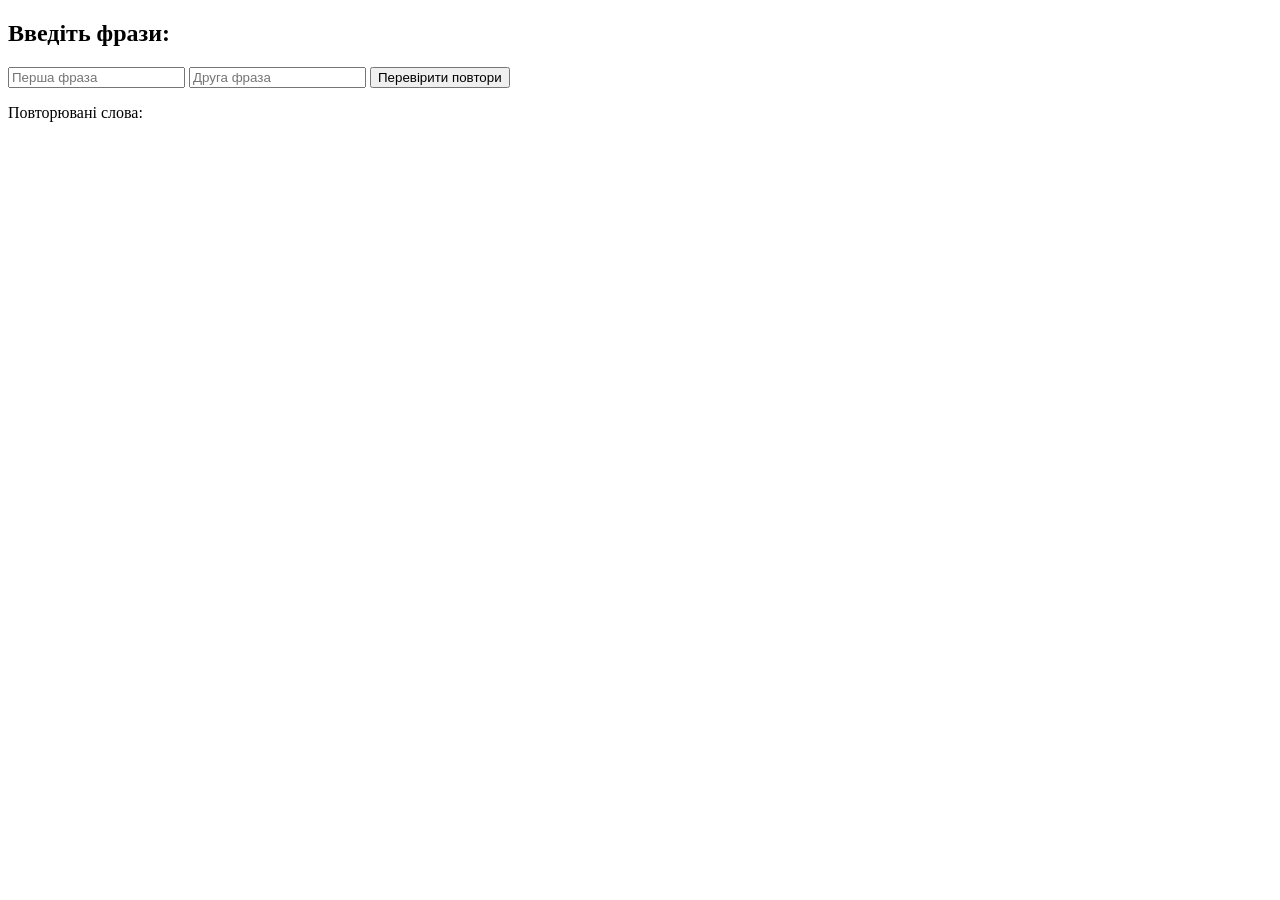
<file: Task _4/index.html>
<!DOCTYPE html>
<html lang="uk">
<head>
  <meta charset="UTF-8">
  <meta name="viewport" content="width=device-width, initial-scale=1.0">
  <title>Повторювані слова</title>
</head>
<body>
  <h2>Введіть фрази:</h2>
  <input type="text" id="input1" placeholder="Перша фраза">
  <input type="text" id="input2" placeholder="Друга фраза">
  <button id="checkBtn">Перевірити повтори</button>
  
  <p>Повторювані слова: <span id="result"></span></p>
<script src="scripts/script.js"></script>
</body>
</html>
</file>
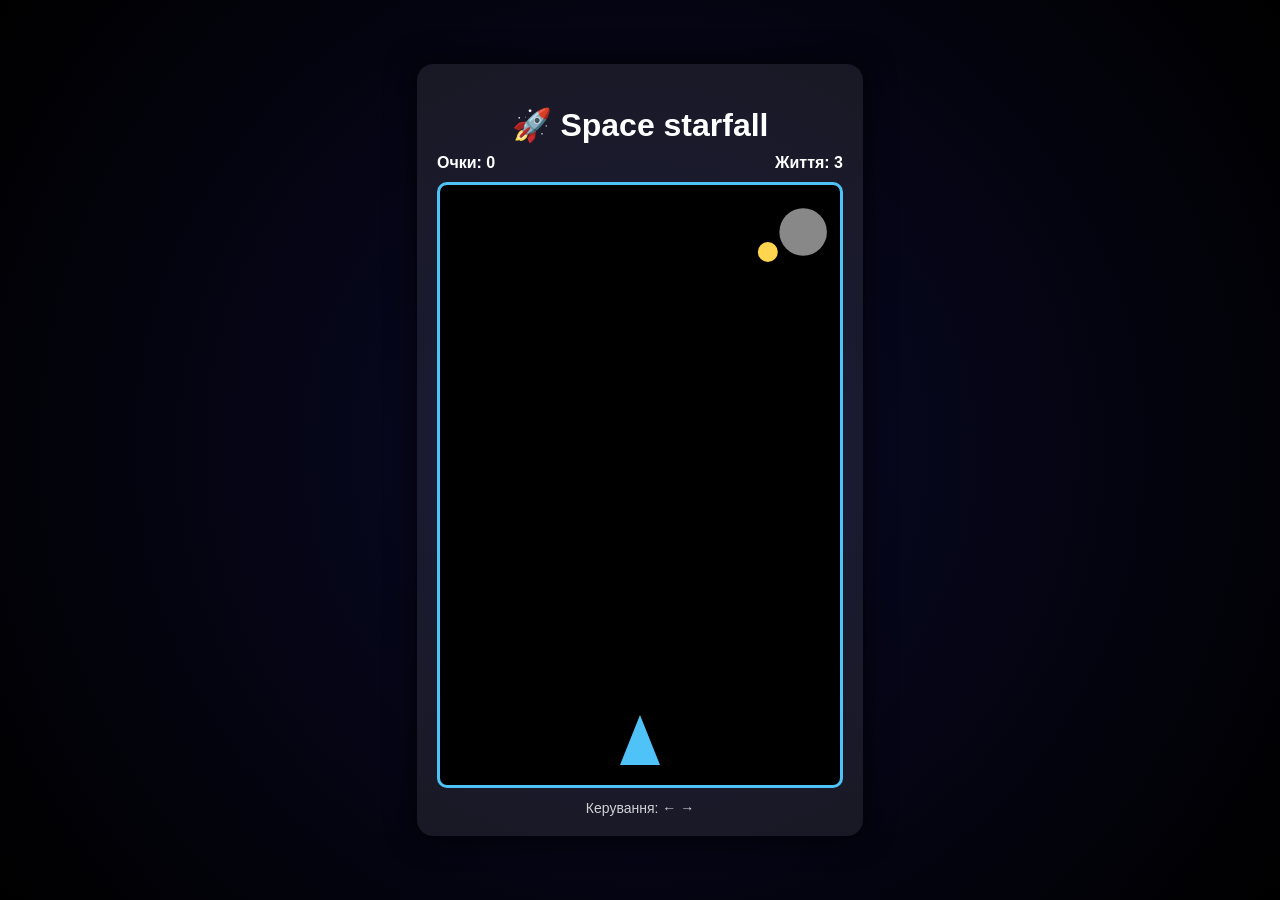
<file: game/game.html>
<!DOCTYPE html>
<html lang="uk">
<head>
    <meta charset="UTF-8">
    <title>Space starfall</title>
    <meta name="viewport" content="width=device-width, initial-scale=1.0">

    <style>
        body {
            margin: 0;
            min-height: 100vh;
            display: flex;
            justify-content: center;
            align-items: center;
            background: radial-gradient(circle, #0a0a2a, #000);
            font-family: Arial, sans-serif;
            color: white;
        }

        .wrapper {
            background: rgba(255,255,255,0.08);
            padding: 20px;
            border-radius: 16px;
            box-shadow: 0 0 30px rgba(0,0,0,0.8);
            text-align: center;
            position: relative;
        }

        h1 {
            margin-bottom: 10px;
        }

        .stats {
            display: flex;
            justify-content: space-between;
            margin-bottom: 10px;
            font-weight: bold;
        }

        canvas {
            background: black;
            border: 3px solid #4fc3f7;
            border-radius: 10px;
        }

        .hint {
            margin-top: 8px;
            font-size: 14px;
            opacity: 0.8;
        }

        .overlay {
            position: absolute;
            inset: 0;
            background: rgba(0,0,0,0.85);
            display: none;
            align-items: center;
            justify-content: center;
            flex-direction: column;
            border-radius: 16px;
        }

        .overlay.show {
            display: flex;
        }

        button {
            padding: 12px 30px;
            font-size: 16px;
            font-weight: bold;
            border: none;
            border-radius: 8px;
            background: #4fc3f7;
            cursor: pointer;
        }

        button:hover {
            opacity: 0.9;
        }
    </style>
</head>
<body>

<div class="wrapper">
    <h1>🚀 Space starfall</h1>

    <div class="stats">
        <div>Очки: <span id="score">0</span></div>
        <div>Життя: <span id="lives">3</span></div>
    </div>

    <canvas id="canvas" width="400" height="600"></canvas>

    <div class="hint">Керування: ← →</div>

    <div class="overlay" id="gameOver">
        <h2>Гру завершено</h2>
        <p>Рахунок: <span id="finalScore">0</span></p>
        <button onclick="restart()">Почати знову</button>
    </div>
</div>

<script src="game.js"></script>
</body>
</html>
</file>
